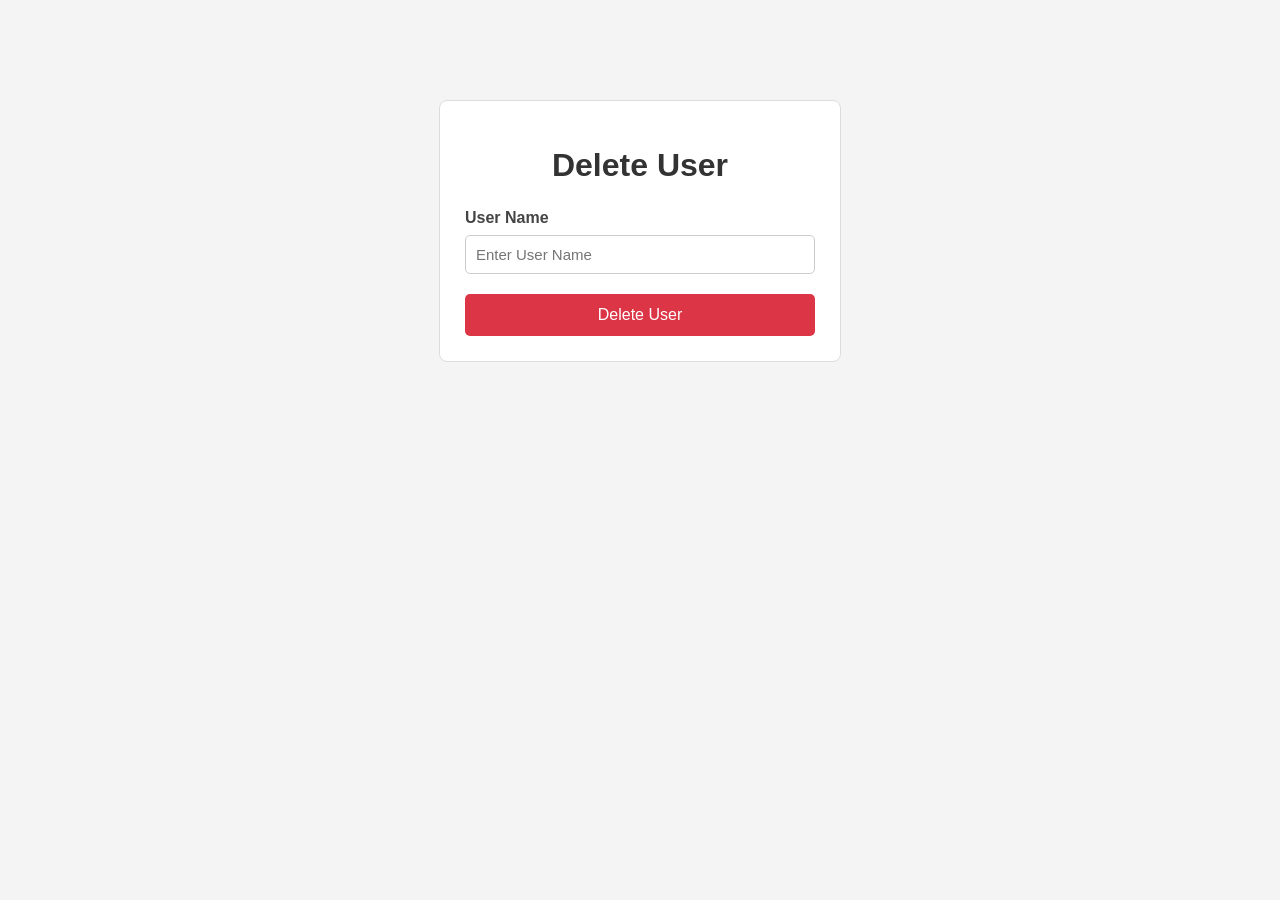
<file: src/main/webapp/deleteUserForm.html>
<!DOCTYPE html>
<html lang="en">
<head>
    <meta charset="UTF-8">
    <title>Delete User</title>
    <link rel="stylesheet" href="deleteUser.css">
</head>
<body>

<div class="container">

    <h1>Delete User</h1>

    <form action="deleteUser.jsp" method="post">

        <label>User Name</label>
        <input type="text" name="username" placeholder="Enter User Name">

        <button type="submit">Delete User</button>

    </form>

</div>

</body>
</html>
</file>
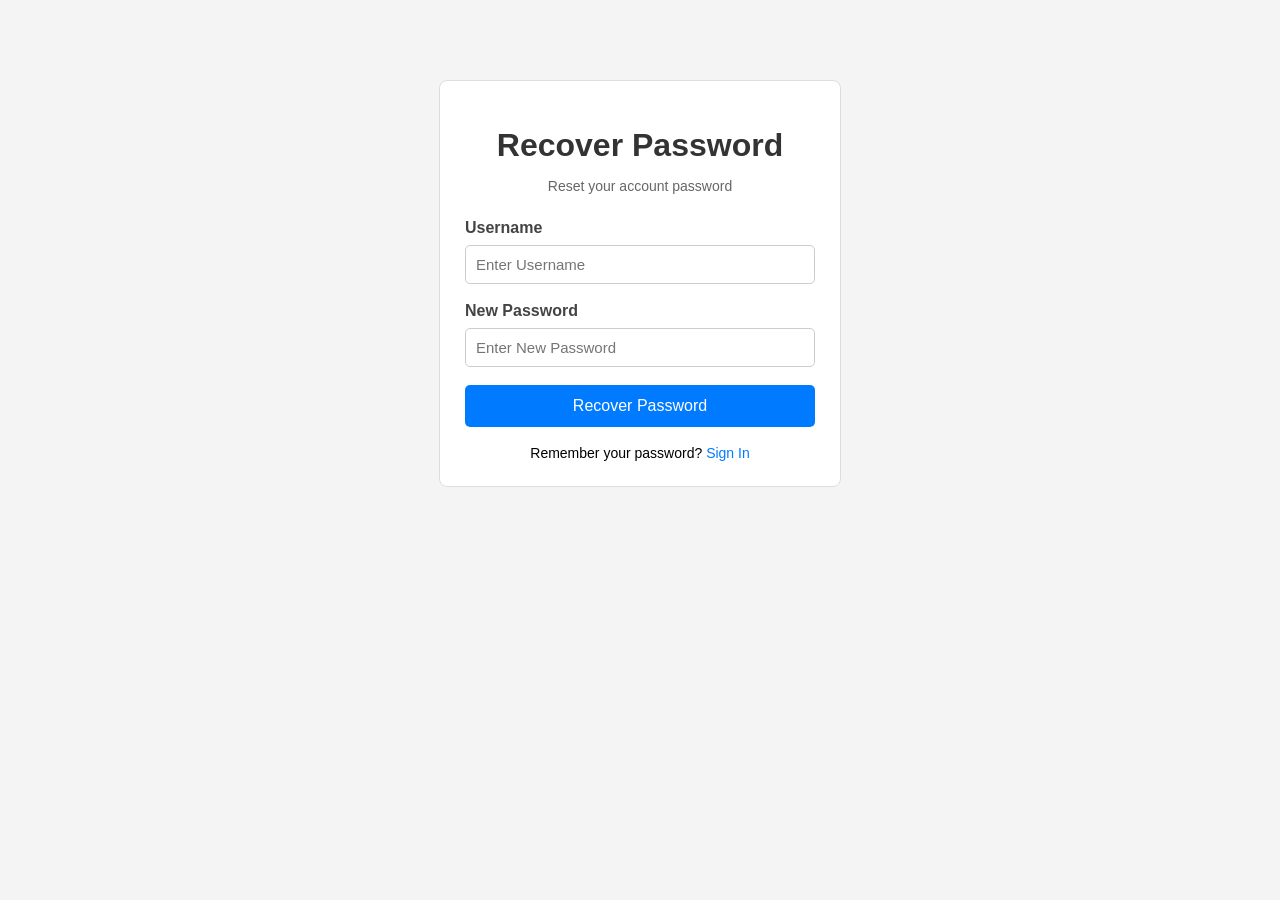
<file: src/main/webapp/forgotPasswordForm.html>
<!DOCTYPE html>
<html lang="en">
<head>
    <meta charset="UTF-8">
    <title>Recover Password</title>
    <link rel="stylesheet" href="forgotPassword.css">
</head>
<body>

<div class="container">

    <h1>Recover Password</h1>
    <p class="subtitle">Reset your account password</p>

    <form action="updateNewPassword.jsp" method="post">

        <label>Username</label>
        <input type="text" name="uname" placeholder="Enter Username">

        <label>New Password</label>
        <input type="password" name="newpass" placeholder="Enter New Password">

        <button type="submit">Recover Password</button>

    </form>

    <div class="bottom-text">
        Remember your password?
        <a href="userSignInForm.html">Sign In</a>
    </div>

</div>

</body>
</html>
</file>
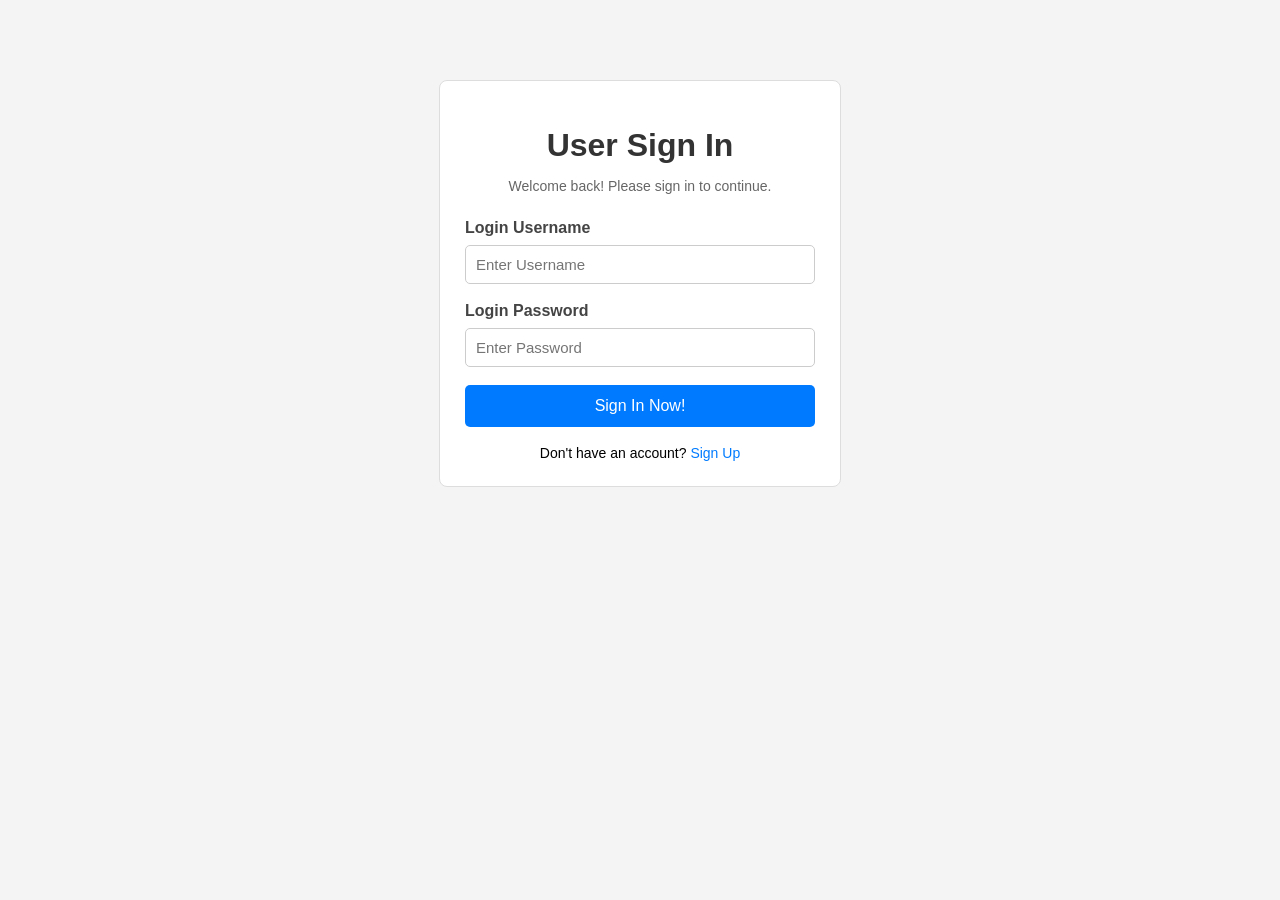
<file: src/main/webapp/userSignInForm.html>
<!DOCTYPE html>
<html lang="en">
<head>
    <meta charset="UTF-8">
    <title>User Sign In</title>
    <link rel="stylesheet" href="signIn.css">
</head>
<body>

<div class="container">

    <h1>User Sign In</h1>
    <p class="subtitle">Welcome back! Please sign in to continue.</p>

    <form action="signIn.jsp" method="post">

        <label>Login Username</label>
        <input type="text" name="uname" placeholder="Enter Username">

        <label>Login Password</label>
        <input type="password" name="lpass" placeholder="Enter Password">

        <button type="submit">Sign In Now!</button>

    </form>

    <div class="bottom-text">
        Don't have an account?
        <a href="userSignUpForm.html">Sign Up</a>
    </div>

</div>

</body>
</html>
</file>
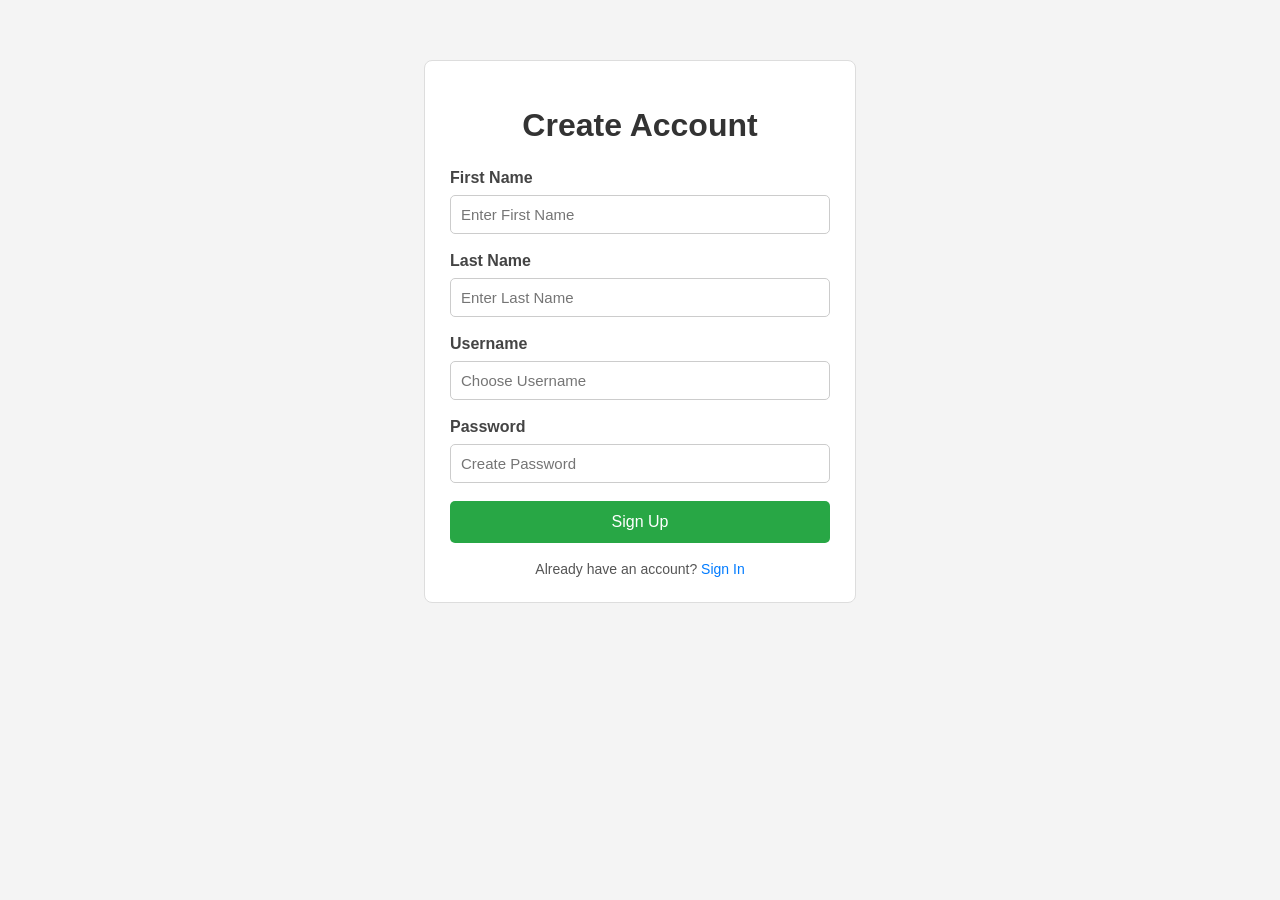
<file: src/main/webapp/userSignUpForm.html>
<!DOCTYPE html>
<html lang="en">
<head>
    <meta charset="UTF-8">
    <title>Title</title>
    <link rel="stylesheet" href="signup.css">
</head>
<body>
<div class="container">

    <h1>Create Account </h1>
    <form action="signUp.jsp" method="post">

        <label>First Name</label>
        <input type="text" name="fname" placeholder="Enter First Name">

        <label>Last Name</label>
        <input type="text" name="lname" placeholder="Enter Last Name">

        <label>Username</label>
        <input type="text" name="uname" placeholder="Choose Username">

        <label>Password</label>
        <input type="password" name="lpass" placeholder="Create Password">

        <button type="submit">Sign Up</button>

    </form>

    <div class="bottom-text">
        Already have an account?
        <a href="userSignInForm.html">Sign In</a>
    </div>

</div>
</body>
</html>
</file>
<file: src/main/webapp/deleteUser.css>
/*body {*/
/*    margin: 0;*/
/*    padding: 0;*/
/*    font-family: "Segoe UI", sans-serif;*/
/*    background: #f4f6f9;*/
/*    display: flex;*/
/*    justify-content: center;*/
/*    align-items: center;*/
/*    height: 100vh;*/
/*}*/

/*.container {*/
/*    width: 380px;*/
/*    background: #fff;*/
/*    padding: 30px;*/
/*    border-radius: 10px;*/
/*    box-shadow: 0 4px 12px rgba(0, 0, 0, 0.15);*/
/*}*/

/*h1 {*/
/*    text-align: center;*/
/*    color: #333;*/
/*    margin-bottom: 25px;*/
/*}*/

/*form {*/
/*    display: flex;*/
/*    flex-direction: column;*/
/*}*/

/*label {*/
/*    margin-bottom: 6px;*/
/*    font-weight: 600;*/
/*    color: #444;*/
/*}*/

/*input {*/
/*    padding: 10px;*/
/*    margin-bottom: 18px;*/
/*    border: 1px solid #ccc;*/
/*    border-radius: 6px;*/
/*    font-size: 15px;*/
/*    outline: none;*/
/*}*/

/*input:focus {*/
/*    border-color: #dc3545;*/
/*}*/

/*button {*/
/*    padding: 12px;*/
/*    background: aquamarine;*/
/*    color: white;*/
/*    border: none;*/
/*    border-radius: 6px;*/
/*    font-size: 16px;*/
/*    cursor: pointer;*/
/*}*/

/*button:hover {*/
/*    background: #bb2d3b;*/
/*}*/

/*@media (max-width: 480px) {*/
/*    .container {*/
/*        width: 90%;*/
/*        padding: 20px;*/
/*    }*/
/*}*/

body {
    margin: 0;
    font-family: Arial, sans-serif;
    background-color: #f4f4f4;
}

.container {
    width: 350px;
    margin: 100px auto;
    background: #ffffff;
    padding: 25px;
    border: 1px solid #ddd;
    border-radius: 8px;
}

h1 {
    text-align: center;
    color: #333;
    margin-bottom: 25px;
}

label {
    display: block;
    margin-bottom: 8px;
    font-weight: bold;
    color: #444;
}

input {
    width: 100%;
    padding: 10px;
    margin-bottom: 20px;
    border: 1px solid #ccc;
    border-radius: 5px;
    box-sizing: border-box;
    font-size: 15px;
}

input:focus {
    outline: none;
    border-color: #007bff;
}

button {
    width: 100%;
    padding: 12px;
    background: #dc3545;
    color: white;
    border: none;
    border-radius: 5px;
    font-size: 16px;
    cursor: pointer;
}

button:hover {
    background: #c82333;
}

@media (max-width: 480px) {
    .container {
        width: 90%;
        margin-top: 50px;
        padding: 20px;
    }
}
</file>
<file: src/main/webapp/forgotPassword.css>
/*body {*/
/*    margin: 0;*/
/*    padding: 0;*/
/*    font-family: "Segoe UI", sans-serif;*/
/*    background: #f4f6f9;*/
/*    display: flex;*/
/*    justify-content: center;*/
/*    align-items: center;*/
/*    height: 100vh;*/
/*}*/

/*.container {*/
/*    width: 400px;*/
/*    background: #fff;*/
/*    padding: 30px;*/
/*    border-radius: 10px;*/
/*    box-shadow: 0 4px 12px rgba(0, 0, 0, 0.15);*/
/*}*/

/*h1 {*/
/*    text-align: center;*/
/*    color: #333;*/
/*    margin-bottom: 10px;*/
/*}*/

/*.subtitle {*/
/*    text-align: center;*/
/*    color: #666;*/
/*    margin-bottom: 25px;*/
/*    font-size: 15px;*/
/*}*/

/*form {*/
/*    display: flex;*/
/*    flex-direction: column;*/
/*}*/

/*label {*/
/*    margin-bottom: 6px;*/
/*    font-weight: 600;*/
/*    color: #444;*/
/*}*/

/*input {*/
/*    width: 100%;*/
/*    padding: 10px;*/
/*    margin-bottom: 18px;*/
/*    border: 1px solid #ccc;*/
/*    border-radius: 6px;*/
/*    font-size: 15px;*/
/*    box-sizing: border-box;*/
/*    outline: none;*/
/*}*/

/*input:focus {*/
/*    border-color: #6f42c1;*/
/*}*/

/*button {*/
/*    padding: 12px;*/
/*    background: #6f42c1;*/
/*    color: #fff;*/
/*    border: none;*/
/*    border-radius: 6px;*/
/*    font-size: 16px;*/
/*    cursor: pointer;*/
/*}*/

/*button:hover {*/
/*    background: #5a32a3;*/
/*}*/

/*.bottom-text {*/
/*    text-align: center;*/
/*    margin-top: 18px;*/
/*    font-size: 14px;*/
/*    color: #666;*/
/*}*/

/*.bottom-text a {*/
/*    color: #6f42c1;*/
/*    text-decoration: none;*/
/*    font-weight: 600;*/
/*}*/

/*.bottom-text a:hover {*/
/*    text-decoration: underline;*/
/*}*/

/*@media (max-width: 480px) {*/
/*    .container {*/
/*        width: 90%;*/
/*        padding: 20px;*/
/*    }*/
/*}*/

body {
    margin: 0;
    font-family: Arial, sans-serif;
    background-color: #f4f4f4;
}

.container {
    width: 350px;
    margin: 80px auto;
    background: #fff;
    padding: 25px;
    border: 1px solid #ddd;
    border-radius: 8px;
}

h1 {
    text-align: center;
    color: #333;
    margin-bottom: 10px;
}

.subtitle {
    text-align: center;
    color: #666;
    margin-bottom: 25px;
    font-size: 14px;
}

label {
    display: block;
    margin-bottom: 8px;
    font-weight: bold;
    color: #444;
}

input {
    width: 100%;
    padding: 10px;
    margin-bottom: 18px;
    border: 1px solid #ccc;
    border-radius: 5px;
    box-sizing: border-box;
    font-size: 15px;
}

input:focus {
    outline: none;
    border-color: #007bff;
}

button {
    width: 100%;
    padding: 12px;
    background: #007bff;
    color: #fff;
    border: none;
    border-radius: 5px;
    font-size: 16px;
    cursor: pointer;
}

button:hover {
    background: #0056b3;
}

.bottom-text {
    text-align: center;
    margin-top: 18px;
    font-size: 14px;
}

.bottom-text a {
    color: #007bff;
    text-decoration: none;
}

.bottom-text a:hover {
    text-decoration: underline;
}

@media (max-width: 480px) {
    .container {
        width: 90%;
        margin-top: 50px;
        padding: 20px;
    }
}
</file>
<file: src/main/webapp/signIn.css>
/*body{*/
/*    margin:0;*/
/*    font-family:"Segoe UI",sans-serif;*/
/*    background:#eef2ff;*/
/*    display:flex;*/
/*    justify-content:center;*/
/*    align-items:center;*/
/*    min-height:100vh;*/
/*}*/

/*.container{*/
/*    width:380px;*/
/*    background:#fff;*/
/*    padding:35px;*/
/*    border-radius:12px;*/
/*    border-top:5px solid #4f46e5;*/
/*    box-shadow:0 8px 20px rgba(0,0,0,.08);*/
/*}*/

/*h1{*/
/*    text-align:center;*/
/*    color:#312e81;*/
/*    margin-bottom:8px;*/
/*}*/

/*.subtitle{*/
/*    text-align:center;*/
/*    color:#64748b;*/
/*    margin-bottom:25px;*/
/*}*/

/*label{*/
/*    display:block;*/
/*    margin-bottom:6px;*/
/*    color:#334155;*/
/*    font-weight:600;*/
/*}*/

/*input{*/
/*    width:100%;*/
/*    padding:11px;*/
/*    margin-bottom:18px;*/
/*    border:1px solid #c7d2fe;*/
/*    border-radius:8px;*/
/*    box-sizing:border-box;*/
/*    font-size:15px;*/
/*}*/

/*input:focus{*/
/*    outline:none;*/
/*    border-color:#4f46e5;*/
/*}*/

/*button{*/
/*    width:100%;*/
/*    padding:12px;*/
/*    background:#4f46e5;*/
/*    color:#fff;*/
/*    border:none;*/
/*    border-radius:8px;*/
/*    font-size:16px;*/
/*    cursor:pointer;*/
/*    transition:.3s;*/
/*}*/

/*button:hover{*/
/*    background:#4338ca;*/
/*}*/

/*.bottom-text{*/
/*    text-align:center;*/
/*    margin-top:18px;*/
/*    color:#64748b;*/
/*}*/

/*.bottom-text a{*/
/*    color:#4f46e5;*/
/*    text-decoration:none;*/
/*    font-weight:600;*/
/*}*/

/*.bottom-text a:hover{*/
/*    text-decoration:underline;*/
/*}*/

/*@media(max-width:480px){*/
/*    .container{*/
/*        width:90%;*/
/*        padding:25px;*/
/*    }*/
/*}*/

body {
    margin: 0;
    font-family: Arial, sans-serif;
    background-color: #f4f4f4;
}

.container {
    width: 350px;
    margin: 80px auto;
    background: #ffffff;
    padding: 25px;
    border: 1px solid #ddd;
    border-radius: 8px;
}

h1 {
    text-align: center;
    color: #333;
    margin-bottom: 10px;
}

.subtitle {
    text-align: center;
    color: #666;
    margin-bottom: 25px;
    font-size: 14px;
}

label {
    display: block;
    margin-bottom: 8px;
    font-weight: bold;
    color: #444;
}

input {
    width: 100%;
    padding: 10px;
    margin-bottom: 18px;
    border: 1px solid #ccc;
    border-radius: 5px;
    box-sizing: border-box;
    font-size: 15px;
}

input:focus {
    outline: none;
    border-color: #007bff;
}

button {
    width: 100%;
    padding: 12px;
    background-color: #007bff;
    color: white;
    border: none;
    border-radius: 5px;
    font-size: 16px;
    cursor: pointer;
}

button:hover {
    background-color: #0056b3;
}

.bottom-text {
    text-align: center;
    margin-top: 18px;
    font-size: 14px;
}

.bottom-text a {
    color: #007bff;
    text-decoration: none;
}

.bottom-text a:hover {
    text-decoration: underline;
}

@media (max-width: 480px) {
    .container {
        width: 90%;
        margin-top: 50px;
        padding: 20px;
    }
}
</file>
<file: src/main/webapp/signup.css>
/*body {*/
/*    margin: 0;*/
/*    padding: 0;*/
/*    font-family: "Segoe UI", sans-serif;*/
/*    background: #f1f5f9;*/
/*    display: flex;*/
/*    justify-content: center;*/
/*    align-items: center;*/
/*    min-height: 100vh;*/
/*}*/

/*.container {*/
/*    width: 420px;*/
/*    background: #ffffff;*/
/*    padding: 35px;*/
/*    border-radius: 12px;*/
/*    box-shadow: 0 6px 15px rgba(0, 0, 0, 0.1);*/
/*}*/

/*h1 {*/
/*    text-align: center;*/
/*    color: #1e3a8a;*/
/*    margin-bottom: 8px;*/
/*    font-size: 28px;*/
/*}*/

/*.subtitle {*/
/*    text-align: center;*/
/*    color: #64748b;*/
/*    margin-bottom: 25px;*/
/*    font-size: 15px;*/
/*}*/

/*form {*/
/*    display: flex;*/
/*    flex-direction: column;*/
/*}*/

/*label {*/
/*    margin-bottom: 6px;*/
/*    font-weight: 600;*/
/*    color: #334155;*/
/*}*/

/*input {*/
/*    width: 100%;*/
/*    padding: 12px;*/
/*    margin-bottom: 18px;*/
/*    border: 1px solid #cbd5e1;*/
/*    border-radius: 8px;*/
/*    font-size: 15px;*/
/*    box-sizing: border-box;*/
/*    outline: none;*/
/*    transition: border-color 0.3s;*/
/*}*/

/*input:focus {*/
/*    border-color: #2563eb;*/
/*}*/

/*button {*/
/*    width: 100%;*/
/*    padding: 12px;*/
/*    background: #2563eb;*/
/*    color: #fff;*/
/*    border: none;*/
/*    border-radius: 8px;*/
/*    font-size: 16px;*/
/*    font-weight: 600;*/
/*    cursor: pointer;*/
/*    transition: background 0.3s;*/
/*}*/

/*button:hover {*/
/*    background: #1d4ed8;*/
/*}*/

/*.bottom-text {*/
/*    text-align: center;*/
/*    margin-top: 20px;*/
/*    color: #64748b;*/
/*    font-size: 14px;*/
/*}*/

/*.bottom-text a {*/
/*    color: #2563eb;*/
/*    text-decoration: none;*/
/*    font-weight: 600;*/
/*}*/

/*.bottom-text a:hover {*/
/*    text-decoration: underline;*/
/*}*/

/*@media (max-width: 480px) {*/
/*    .container {*/
/*        width: 90%;*/
/*        padding: 25px;*/
/*    }*/

/*    h1 {*/
/*        font-size: 24px;*/
/*    }*/

/*    input,*/
/*    button {*/
/*        font-size: 15px;*/
/*    }*/
/*}*/


body {
    margin: 0;
    font-family: Arial, sans-serif;
    background-color: #f4f4f4;
}

.container {
    width: 380px;
    margin: 60px auto;
    background: #ffffff;
    padding: 25px;
    border: 1px solid #ddd;
    border-radius: 8px;
}

h1 {
    text-align: center;
    color: #333;
    margin-bottom: 25px;
}

label {
    display: block;
    margin-bottom: 8px;
    font-weight: bold;
    color: #444;
}

input {
    width: 100%;
    padding: 10px;
    margin-bottom: 18px;
    border: 1px solid #ccc;
    border-radius: 5px;
    box-sizing: border-box;
    font-size: 15px;
}

input:focus {
    outline: none;
    border-color: #007bff;
}

button {
    width: 100%;
    padding: 12px;
    background-color: #28a745;
    color: white;
    border: none;
    border-radius: 5px;
    font-size: 16px;
    cursor: pointer;
}

button:hover {
    background-color: #218838;
}

.bottom-text {
    text-align: center;
    margin-top: 18px;
    font-size: 14px;
    color: #555;
}

.bottom-text a {
    color: #007bff;
    text-decoration: none;
}

.bottom-text a:hover {
    text-decoration: underline;
}

@media (max-width: 480px) {
    .container {
        width: 90%;
        margin-top: 40px;
        padding: 20px;
    }
}
</file>
